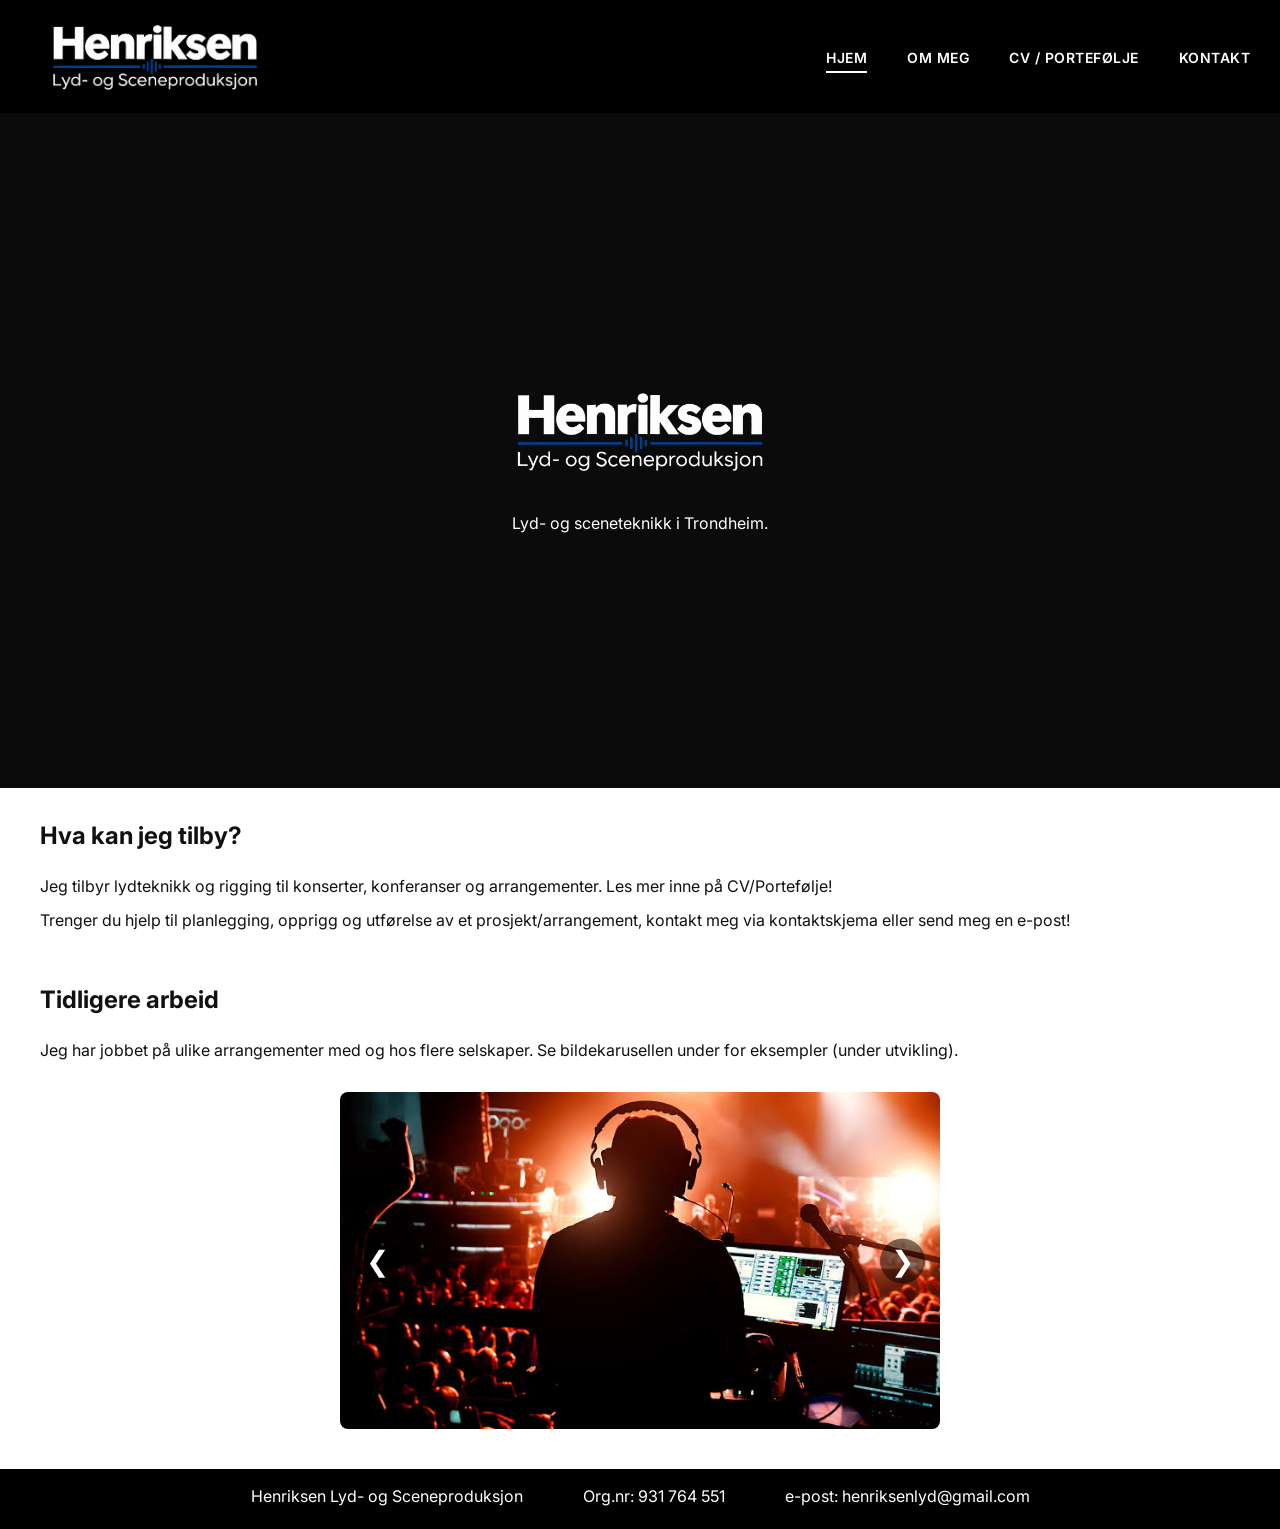
<file: index.html>
<!DOCTYPE html>
<html lang="no">

<head>
    <meta charset="UTF-8">
    <meta name="viewport" content="width=device-width, initial-scale=1.0">
    <title>Henriksen Lyd- og Sceneproduksjon</title>
    <link rel="stylesheet" href="index.css">
    <link rel="icon" type="image/x-icon" href="images/favicon.ico">
    <!-- Javascript -->  
    <script src="scripts/menu.js" defer></script>
    <script src="scripts/footer.js" defer></script>

</head>
<body>
    <div class="main-container">

        <!-- Navbar lages her fra nav.js -->
        <header id="navbar" class="navbar"></header>

        <main>

            <!-- Øverste del av forsiden -->


            <section class="ind-hero">

                <!-- Bakgrunnsvideo -->
                <video class="hero-video"
                    autoplay
                    muted
                    loop
                    playsinline
                    preload="metadata"
                    aria-hidden="true">
                    <source src="images/VideoJoaosis720p.mp4" type="video/mp4">
                </video>

                <!-- Mørkt lag over videoen -->
                <div class="hero-overlay"></div>

                <!-- Logo og tekst foran videoen -->
                <div class="hero-content">

                    <h1 class="visually-hidden">
                        Henriksen Lyd- og Sceneproduksjon
                    </h1>

                    <img
                        src="Henriksen_logoer_SVG/Henriksen_hvit_logo_transparent.svg"
                        alt=""
                        class="hero-logo"
                    >

                    <p>Lyd- og sceneteknikk i Trondheim.</p>

                </div>

            </section>



        <!-- Informasjon om tjenester -->
        <section class="ind-tjenester">
            <h2>Hva kan jeg tilby?</h2>
            <p>
                Jeg tilbyr lydteknikk og rigging
                til konserter, konferanser og arrangementer.  Les mer inne på CV/Portefølje!
            </p>
            <p>
                Trenger du hjelp til planlegging,
                opprigg og utførelse av et prosjekt/arrangement, kontakt meg via kontaktskjema
                eller send meg en e-post!
            </p>
        
        </section>

        <!-- Tidligere arbeid -->
        <section class="ind-portefolje">
            <h2>Tidligere arbeid</h2>
            <p>Jeg har jobbet på ulike arrangementer med og hos flere selskaper. 
                Se bildekarusellen under for eksempler (under utvikling).</p>
            
            <!-- Bildekarusell -->
            <div class="karusell">

                <img src="images/eksempel_bilde1.jpg"
                    alt="Bilde fra tidligere oppdrag"
                    class="karusell-bilde aktiv">

                <img src="images/eksempel_bilde2.jpg"
                    alt="Bilde fra sceneproduksjon"
                    class="karusell-bilde">

                <img src="images/eksempel_bilde3.jpg"
                    alt="Bilde fra arrangement"
                    class="karusell-bilde">

                <!-- Venstre pil -->
                <button class="karusell-knapp forrige"
                        id="forrige"
                        type="button"
                        aria-label="Forrige bilde">
                    &#10094;
                </button>

                <!-- Høyre pil -->
                <button class="karusell-knapp neste"
                        id="neste"
                        type="button"
                        aria-label="Neste bilde">
                    &#10095;
                </button>

            </div>
        <script src="scripts/image_carousel.js"></script>
        </section>

    </main>


    <!-- Footer genereres av footer.js -->
    <footer id="footer"></footer>

    </div>
</body>
</html>
</file>
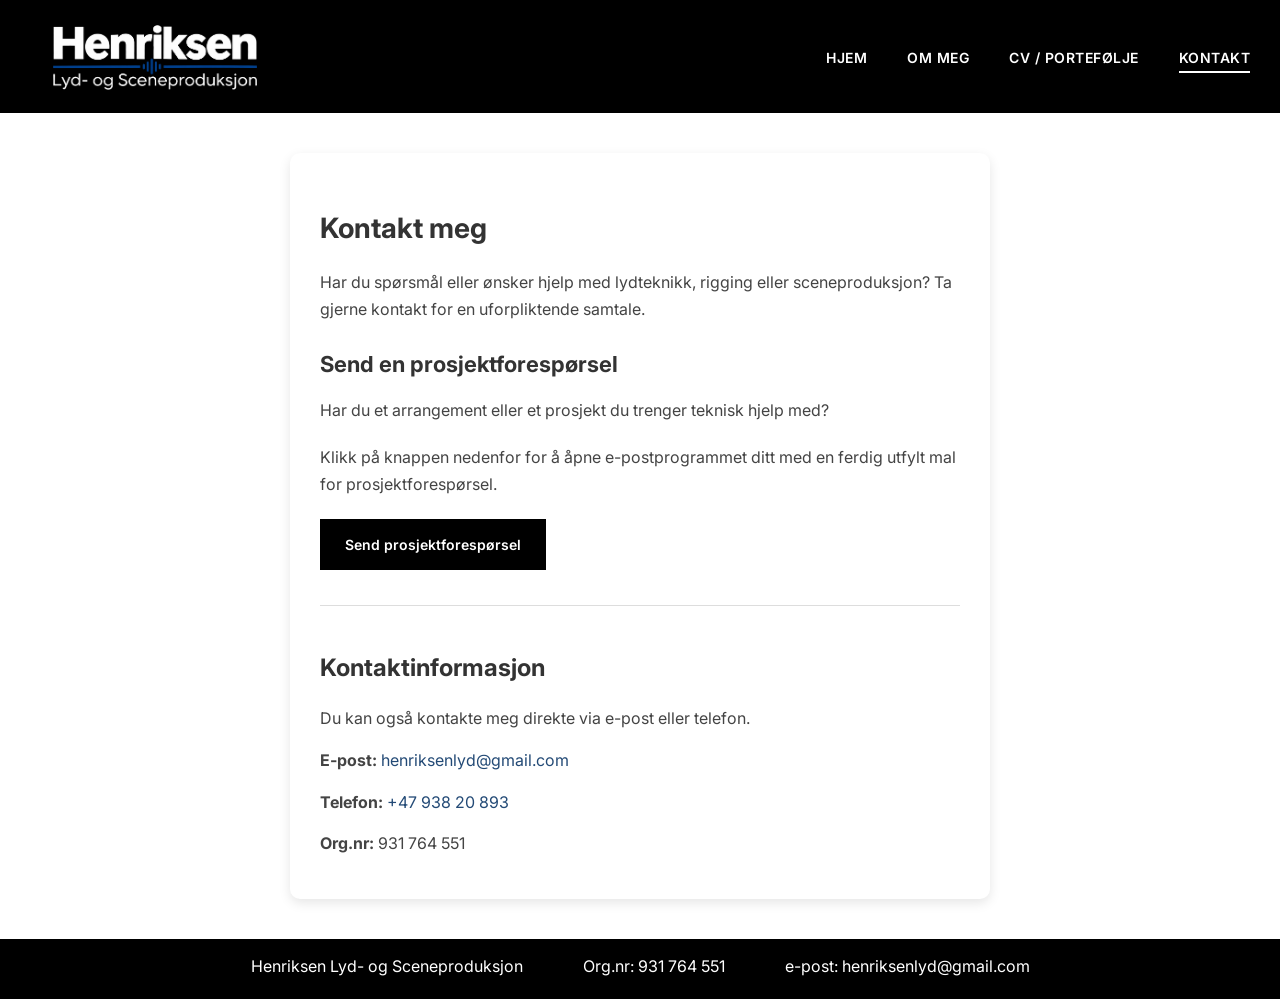
<file: contact.html>
<!DOCTYPE html>
<html lang="no">

<head>
    <meta charset="UTF-8">
    <meta name="viewport" content="width=device-width, initial-scale=1.0">

    <title>Kontakt | Henriksen Lyd- og Sceneproduksjon</title>
    <link rel="icon" type="image/x-icon" href="images/favicon.ico">
    
    <!-- Felles CSS -->
    <link rel="stylesheet" href="index.css">

    <!-- Felles script -->
    <script src="scripts/menu.js" defer></script>
    <script src="scripts/footer.js" defer></script>
</head>

<body>
    <div class="main-container">

        <!-- Felles header og navigasjonsmeny -->
        <header id="navbar" class="navbar"></header>

        <!-- Hovedinnhold -->
        <main>

            <section class="contact">

                <h2>Kontakt meg</h2>

                <p>
                    Har du spørsmål eller ønsker hjelp med
                    lydteknikk, rigging eller sceneproduksjon?
                    Ta gjerne kontakt for en uforpliktende samtale.
                </p>

                <h3>Send en prosjektforespørsel</h3>

                <p>
                    Har du et arrangement eller et prosjekt
                    du trenger teknisk hjelp med?
                </p>

                <p>
                    Klikk på knappen nedenfor for å åpne
                    e-postprogrammet ditt med en ferdig
                    utfylt mal for prosjektforespørsel.
                </p>

                <!-- Mailto-knapp -->
                <a
                    class="button button-black"
                    href="mailto:henriksenlyd@gmail.com?subject=Prosjektforesp%C3%B8rsel&amp;body=Navn:%0D%0A%0D%0ADato:%0D%0A%0D%0AProsjekttittel:%0D%0A%0D%0AProsjektbeskrivelse:%0D%0A">
                    Send prosjektforespørsel
                </a>


                <!-- Kontaktinformasjon -->

                <div class="contact-info">

                    <h2>Kontaktinformasjon</h2>

                    <p>
                        Du kan også kontakte meg direkte
                        via e-post eller telefon.
                    </p>

                    <p>
                        <strong>E-post:</strong>
                        <a href="mailto:henriksenlyd@gmail.com">
                            henriksenlyd@gmail.com
                        </a>
                    </p>

                    <p>
                        <strong>Telefon:</strong>
                        <a href="tel:+4793820893">
                            +47 938 20 893
                        </a>
                    </p>

                    <p>
                        <strong>Org.nr:</strong>
                        931 764 551
                    </p>

                </div>

            </section>

        <!-- Footer genereres fra footer.js -->
        <footer id="footer"></footer>
    </body>
</html>
</file>
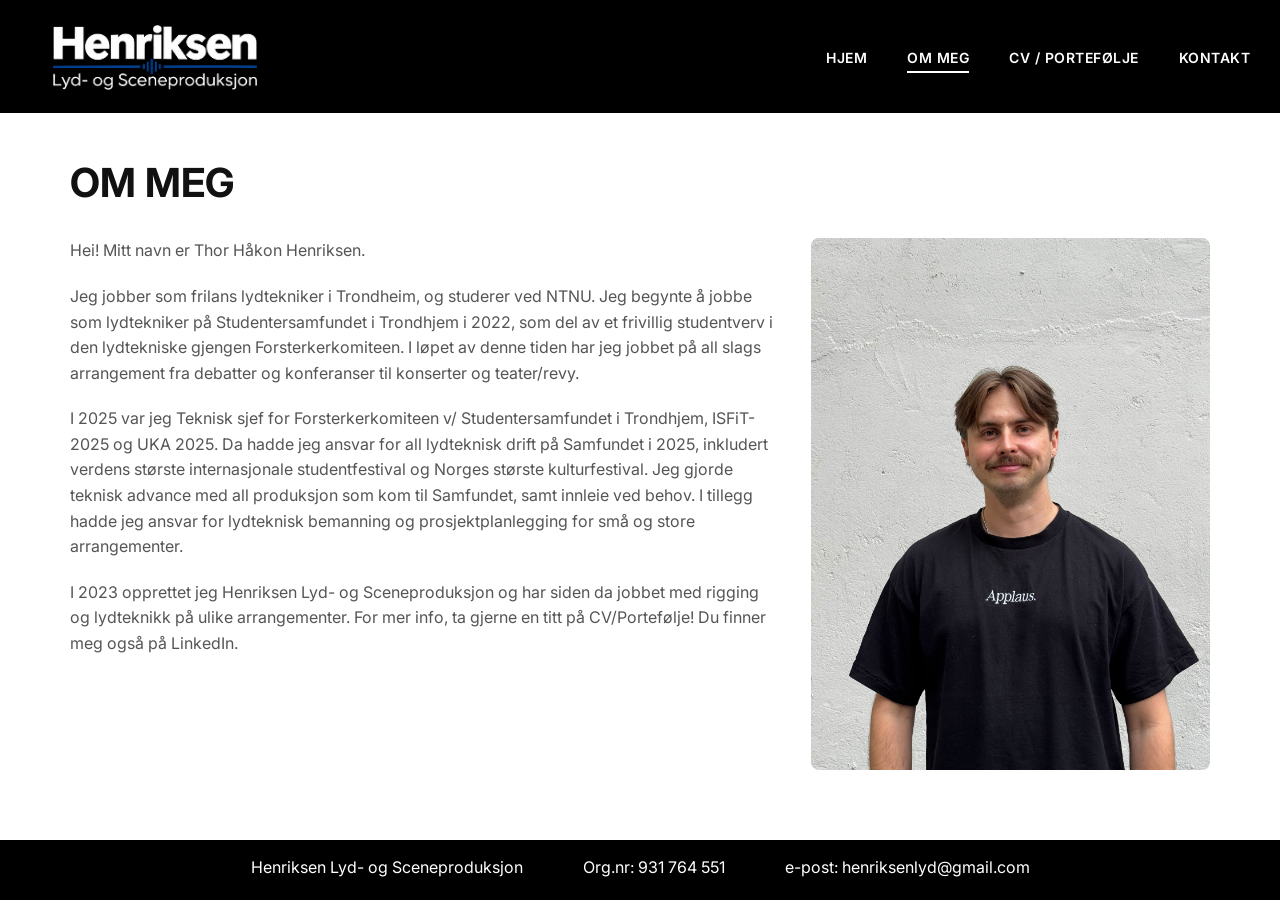
<file: information.html>
<!DOCTYPE html>
<html lang="no">

<head>
    <meta charset="UTF-8">
    <meta name="viewport"
          content="width=device-width, initial-scale=1.0">

    <title>Om meg – Henriksen Lyd- og Sceneproduksjon</title>
    <link rel="icon" type="image/x-icon" href="images/favicon.ico">
    <link rel="stylesheet" href="index.css">

    <!-- Javascript -->
    <script src="scripts/menu.js" defer></script>
    <script src="scripts/footer.js" defer></script>
</head>
    <body>
        <div class="main-container">
            <!-- Navbar lages her fra nav.js -->
            <header id="navbar" class="navbar"></header>

        <!-- Informasjons seksjon -->
        <main class="inf-seksjon">
            <h1 class="inf-titel">OM MEG</h1>

            <div class="inf-tekst">
                <img src="images/Thor_Portrett.jpeg"
                    alt="Portrett av Thor Håkon Henriksen"
                    class="inf-bilde">
                <p>Hei! Mitt navn er Thor Håkon Henriksen.</p>
                <p>Jeg jobber som frilans lydtekniker i Trondheim, og studerer ved NTNU. 
                    Jeg begynte å jobbe som lydtekniker på Studentersamfundet i Trondhjem i 2022, 
                    som del av et frivillig studentverv i den lydtekniske gjengen Forsterkerkomiteen.  
                    I løpet av denne tiden har jeg jobbet på all slags arrangement fra debatter og konferanser til konserter og teater/revy.
                </p>
                <p>
                    I 2025 var jeg Teknisk sjef for Forsterkerkomiteen v/ Studentersamfundet i Trondhjem, ISFiT-2025 og UKA 2025. 
                    Da hadde jeg ansvar for all lydteknisk drift på Samfundet i 2025, inkludert verdens største internasjonale studentfestival og Norges største kulturfestival.
                    Jeg gjorde teknisk advance med all produksjon som kom til Samfundet, samt innleie ved behov. 
                    I tillegg hadde jeg ansvar for lydteknisk bemanning og prosjektplanlegging for små og store arrangementer.
                </p>
                <p>
                    I 2023 opprettet jeg Henriksen Lyd- og Sceneproduksjon og har siden da jobbet med rigging og lydteknikk på ulike arrangementer.
                    For mer info, ta gjerne en titt på CV/Portefølje! Du finner meg også på LinkedIn.
                </p>
                </div>
        </main>

        <!-- Footer genereres fra footer.js -->
        <footer id="footer"></footer>
    </body>
</html>
</file>
<file: index.css>
/*global*/
@import url('https://fonts.googleapis.com/css2?family=Inter:wght@100..900&display=swap');


/* Generelle innstillinger */
html {
    scroll-behavior: smooth;
    scroll-padding-top: 100px;
}

body {
    margin: 0;
    font-family: Inter, Arial, sans-serif;
    color: #111111;
    background-color: #FFFFFF;
    line-height: 1.5;
}

/* Avsnitt på forsiden */
.ind-tjenester p,
.ind-portefolje p {
    margin-top: 0;
    margin-bottom: 10px;
}
/* Hovedcontainer */
.main-container {
    min-height: 100vh;
    display: flex;
    flex-direction: column;
}

/* Navigasjonsmeny */
.navbar {
    position: sticky;
    top: 0;
    width: 100%;
    background-color: #000000;
    color: #FFFFFF;
    z-index: 1000;
    white-space: nowrap;
}

.nav-container {
    max-width: 1400px;
    margin: 0 auto;
    padding: 15px 30px;

    display: flex;
    justify-content: space-between;
    align-items: center;
}

/* LOGO PÅ MENY */

.nav-logo {
    display: flex;
    flex-direction: column;
    line-height: 1.2;
    color: #FFFFFF;
    width: 250px;
}

.logo-name {
    font-size: 28px;
    font-weight: 800;
    letter-spacing: 3px;
}

.logo-subtitle {
    font-size: 12px;
    font-weight: 500;
    letter-spacing: 1.2px;
}


/* MENY LINKER */

.nav-links {
    display: flex;
    align-items: center;
    gap: 40px;
    list-style: none;
    margin: 0px;
}

.nav-links a {
    color: #FFFFFF;
    font-size: 14px;
    font-weight: 600;
    letter-spacing: 0.5px;

    transition: opacity 0.2s ease;

    position: relative;
}

.nav-links a:hover {
    opacity: 0.6;
}

.nav-links a::after {
    content: "";
    position: absolute;

    width: 0;
    height: 2px;

    background-color: #FFFFFF;

    bottom: -7px;
    left: 0;

    transition: width 0.2s ease;
}

.nav-links a:hover::after,
.nav-links a.active::after {
    width: 100%;
}


/* HAMBURGER MENY */

.menu-toggle {
    display: none;
    background: none;
    border: none;
    cursor: pointer;

    flex-direction: column;
    gap: 6px;

    padding: 8px;
}

.menu-toggle span {
    display: block;
    width: 26px;
    height: 2px;

    background-color: #FFFFFF;

    transition: 0.3s ease;
}


/* Hamburger animasjon */

.menu-toggle.open span:nth-child(1) {
    transform: translateY(8px) rotate(45deg);
}

.menu-toggle.open span:nth-child(2) {
    opacity: 0;
}

.menu-toggle.open span:nth-child(3) {
    transform: translateY(-8px) rotate(-45deg);
}

/*informasjon*/

/* OM MEG - DESKTOP */


.inf-seksjon {
    display: flow-root;
    max-width: 1200px;
    margin: 0 auto;
    padding: 40px 30px;
    box-sizing: border-box;
}

.inf-titel {
    font-size: 40px;
    margin: 0 0 25px;
}

.inf-tekst {
    display: flow-root;
    font-size: 16px;
    line-height: 1.6;
    color: #555555;
}

.inf-tekst p {
    margin: 0 0 20px;
}

/* Bildet til høyre, teksten flyter rundt */
.inf-bilde {
    float: right;
    width: 35%;
    max-width: 400px;
    height: auto;
    margin: 0 0 20px 30px;
    border-radius: 8px;
}

/* Mobil */
@media (max-width: 768px) {
    .inf-seksjon {
        padding: 25px 16px;
    }

    .inf-titel {
        font-size: 30px;
    }

    .inf-bilde {
        float: right;
        width: 38%;
        margin: 0 0 12px 15px;
    }
}



/* BILDEKARUSELL */

.karusell {
    position: relative;
    width: 100%;
    max-width: 600px;
    margin: 30px auto;
    overflow: hidden;
    border-radius: 8px;
}

/* Bilder */
.karusell-bilde {
    display: none;
    width: 100%;
    aspect-ratio: 16 / 9;
    object-fit: cover;
}

/* Aktivt bilde */
.karusell-bilde.aktiv {
    display: block;
}

/* Pilknapper */
.karusell-knapp {
    position: absolute;
    top: 50%;
    transform: translateY(-50%);

    background-color: rgba(0, 0, 0, 0.5);
    color: white;
    border: none;
    border-radius: 50%;

    width: 45px;
    height: 45px;
    font-size: 28px;

    display: flex;
    justify-content: center;
    align-items: center;

    cursor: pointer;
    z-index: 2;
}

/* Venstre pil */
.karusell-knapp.forrige {
    left: 15px;
}

/* Høyre pil */
.karusell-knapp.neste {
    right: 15px;
}

/* Hover-effekt */
.karusell-knapp:hover {
    background-color: rgba(0, 0, 0, 0.8);
}

/* Tastaturnavigasjon */
.karusell-knapp:focus-visible {
    outline: 3px solid white;
    outline-offset: 3px;
}

/* MOBILTILPASNING */
@media (max-width: 600px) {

    .karusell-bilde {
        aspect-ratio: 4 / 3;
    }

    .karusell-knapp {
        width: 40px;
        height: 40px;
        font-size: 24px;
    }

    .karusell-knapp.forrige {
        left: 8px;
    }

    .karusell-knapp.neste {
        right: 8px;
    }
}


/* Hoveddel */

/* HERO-SEKSJON */
.ind-hero {
    position: relative;
    width: 100%;
    min-height: 75vh;

    display: flex;
    justify-content: center;
    align-items: center;

    text-align: center;
    background-color: #111111;
    overflow: hidden;

    /* Innstillinger for videobeskjæring */
    --video-x: 50%;
    --video-y: 60%;
    --video-zoom: 1;
}

/* BAKGRUNNSVIDEO */
.hero-video {
    position: absolute;
    inset: 0;

    width: 100%;
    height: 100%;
    object-fit: cover;

    object-position: var(--video-x) var(--video-y);
    transform: scale(var(--video-zoom));

    z-index: 0;
}

/* MØRKT LAG OVER VIDEOEN */
.hero-overlay {
    position: absolute;
    inset: 0;
    background-color: rgba(0, 0, 0, 0.35);
    z-index: 1;
    pointer-events: none;
}

/* LOGO OG TEKST */
.hero-content {
    position: relative;
    z-index: 2;

    width: 100%;
    max-width: 1200px;
    padding: 40px 30px;
    box-sizing: border-box;

    color: white;
}

/* SKJULT OVERSKRIFT FOR SKJERMLESERE */
.visually-hidden {
    position: absolute;
    width: 1px;
    height: 1px;
    padding: 0;
    margin: -1px;
    overflow: hidden;
    clip-path: inset(50%);
    white-space: nowrap;
    border: 0;
}

/* REDUSERT BEVEGELSE */
@media (prefers-reduced-motion: reduce) {
    .hero-video {
        display: none;
    }
}

/* Stor logo på forsiden */
.hero-logo {
    width: 300px;
    max-width: 100%;
    height: auto;
    display: block;
    margin: 30px auto;
}
/* Tjenester og portefølje */
.ind-tjenester,
.ind-portefolje {
    max-width: 1200px;
    margin: auto;
    padding: 10px 30px;
}

/* Footer */

footer {
    background-color: #000000;
    color: #FFFFFF;

    margin-top: auto;
    display: flex;
    justify-content: center;
    align-items: center;
    gap: 60px;

    padding: 15px 20px;
}

footer p {
    margin: 0;
    height: 30px;
}



/* Mobiltilpasning */
@media (max-width: 850px) {
    .ind-hero h1 {
        font-size: 32px;
    }

    footer {
    flex-direction: column;
    gap: 10px;
    text-align: center;
}
}


/* PORTFOLIO */

.container {
    width: 100%;
    max-width: 1200px;
    margin: 0 auto;
    padding: 0 30px;
    box-sizing: border-box;
}

a {
    color: inherit;
    text-decoration: none;
}

img {
    max-width: 100%;
    display: block;
}
.portfolio-hero {
    padding: 110px 0 120px;
    background-color: #F5F5F5;
}

.eyebrow {
    font-size: 12px;
    font-weight: 700;
    letter-spacing: 2px;
    color: #666666;
    margin-bottom: 18px;
}

.portfolio-hero h1 {
    font-size: 48px;
    font-weight: 800;
    letter-spacing: -1.5px;
    margin-bottom: 20px;
}

.hero-description {
    max-width: 600px;
    font-size: 18px;
    color: #555555;
    margin-bottom: 35px;
}
/* KNAPPER */

.button {
    display: inline-flex;
    align-items: center;
    gap: 20px;

    padding: 15px 25px;

    font-size: 14px;
    font-weight: 600;

    transition: 0.2s ease;
}

.button-black {
    background-color: #000000;
    color: #FFFFFF;
}

.button-black:hover {
    background-color: #333333;
}

.button-white {
    background-color: #FFFFFF;
    color: #000000;
}

.button-white:hover {
    background-color: #DDDDDD;
}


/* GENERELT */

.section {
    padding: 100px 0;
}

.section-heading {
    max-width: 650px;
    margin-bottom: 55px;
}

.section-heading h2 {
    font-size: 34px;
    font-weight: 800;
    letter-spacing: -0.8px;
    margin-bottom: 18px;
}

.section-heading > p:last-child {
    color: #555555;
}

/* KOMPETANSE */

.competence-section {
    background-color: #FFFFFF;
}

.competence-grid {
    display: grid;
    grid-template-columns: repeat(4, 1fr);
    gap: 25px;
}

.competence-card {
    border-top: 2px solid #000000;
    padding-top: 25px;
}

.card-number {
    font-size: 12px;
    font-weight: 700;
    color: #888888;
}

.competence-card h3,
.education-card h3 {
    font-size: 20px;
    font-weight: 700;
    margin: 20px 0 12px;
}

.competence-card p,
.education-card p {
    color: #555555;
    font-size: 15px;
}


/* ERFARING / TIDSLINJE */

.experience-section {
    background-color: #F5F5F5;
}

.timeline {
    max-width: 850px;
}

.timeline-item {
    display: grid;
    grid-template-columns: 180px 1fr;
    gap: 30px;

    padding: 30px 0;

    border-bottom: 1px solid #D9D9D9;
}

.timeline-date {
    font-size: 13px;
    font-weight: 700;
    color: #666666;
}

.timeline-content h3 {
    font-size: 20px;
    font-weight: 700;
    margin-bottom: 8px;
}

.timeline-subtitle {
    font-size: 14px;
    font-weight: 600;
    color: #666666;
    margin-bottom: 15px;
}

.timeline-content p:last-child {
    color: #555555;
}


/* UTDANNING */

.education-section {
    background-color: #FFFFFF;
}

.education-grid {
    display: grid;
    grid-template-columns: repeat(2, 1fr);
    gap: 30px;
}

.education-card {
    padding: 30px;
    border: 1px solid #D9D9D9;
}

.education-place {
    font-weight: 600;
    margin-bottom: 12px;
}


/* PROSJEKT / PORTFOLIO */

.projects-section {
    background-color: #F5F5F5;
}

.projects-grid {
    display: grid;
    grid-template-columns: repeat(3, 1fr);
    gap: 30px;
}

.project-card {
    background-color: #FFFFFF;
    transition: transform 0.25s ease, box-shadow 0.25s ease;
}

.project-image {
    width: 100%;
    aspect-ratio: 4 / 3;
    overflow: hidden;
    background-color: #D9D9D9;
}

.project-image img {
    width: 100%;
    height: 100%;
    object-fit: cover;

    transition: transform 0.4s ease;
}

.project-card:hover {
    transform: translateY(-5px);
    box-shadow: 0 8px 25px rgba(0, 0, 0, 0.08);
}

/* Knapp som dekker hele kortet */

.project-open-button {
    display: block;
    width: 100%;
    height: 100%;
    padding: 0;

    border: none;
    background: transparent;
    color: inherit;

    font: inherit;
    text-align: left;
    cursor: pointer;
}

.project-open-button:focus-visible {
    outline: 3px solid #555555;
    outline-offset: 4px;
}

/* Les mer-tekst */

.project-read-more {
    display: inline-block;
    margin-top: 15px;

    font-size: 13px;
    font-weight: 700;

    color: #111111;

    transition: opacity 0.2s ease;
}

.project-open-button:hover .project-read-more {
    opacity: 0.55;
}

.project-info {
    padding: 25px;
}

.project-category {
    font-size: 11px;
    font-weight: 700;
    letter-spacing: 1.5px;
    color: #777777;
    margin-bottom: 12px;
}

.project-info h3 {
    font-size: 20px;
    font-weight: 700;
    margin-bottom: 12px;
}

.project-info p:last-child {
    font-size: 14px;
    color: #555555;
}

/* Innhold */

.dialog-content {
    display: flex;
    flex-direction: column;
}

/* Stort prosjektbilde */

.dialog-image-container {
    width: 100%;
    max-height: 450px;
    background-color: #EEEEEE;
    overflow: hidden;
}

.dialog-image {
    display: block;
    width: 100%;
    max-height: 450px;
    object-fit: cover;
}

/* Prosjektinformasjon */

.dialog-info {
    padding: 35px 40px 45px;
}

.dialog-category {
    font-size: 11px;
    font-weight: 700;
    letter-spacing: 2px;
    color: #777777;
    margin-bottom: 15px;
}

.dialog-title {
    font-size: 30px;
    font-weight: 800;
    margin: 0 0 20px;
}

.dialog-description {
    font-size: 16px;
    line-height: 1.8;
    color: #555555;

    white-space: pre-line;
}

/* Lukkeknapp */

.dialog-close {
    position: absolute;
    top: 15px;
    right: 15px;

    width: 40px;
    height: 40px;

    border: none;
    border-radius: 50%;

    background-color: #FFFFFF;
    color: #111111;

    font-size: 28px;
    line-height: 1;

    cursor: pointer;

    z-index: 10;

    transition: background-color 0.2s ease;
}

.dialog-close:hover {
    background-color: #DDDDDD;
}

.dialog-close:focus-visible {
    outline: 3px solid #777777;
    outline-offset: 3px;
}


/* LAST NED CV */

.cv-download-section {
    background-color: #000000;
    color: #FFFFFF;
    padding: 75px 0;
}

.cv-download-content {
    display: flex;
    align-items: center;
    justify-content: space-between;
    gap: 40px;
}

.cv-download-content .eyebrow {
    color: #AAAAAA;
}

.cv-download-content h2 {
    font-size: 32px;
    font-weight: 800;
    margin-bottom: 15px;
}

.cv-download-content p:not(.eyebrow) {
    max-width: 550px;
    color: #CCCCCC;
}


/* FOKUS */

a:focus-visible,
button:focus-visible {
    outline: 3px solid #777777;
    outline-offset: 4px;
}


/* RESPONSIV */

@media (max-width: 900px) {

    .competence-grid {
        grid-template-columns: repeat(2, 1fr);
    }

    .projects-grid {
        grid-template-columns: repeat(2, 1fr);
    }

}


@media (max-width: 650px) {

    /* MENY */

    .nav-container {
        padding: 15px 20px;
    }

    .nav-logo {
    width: 100px;
    }

    .menu-toggle {
        display: flex;
    }

    .nav-links {
        display: none;

        position: absolute;
        top: 100%;
        left: 0;

        width: 100%;

        background-color: #000000;

        flex-direction: column;
        align-items: flex-start;

        gap: 0;

        padding: 10px 20px 25px;
    }

    .nav-links.active {
        display: flex;
    }

    .nav-links li {
        width: 100%;
    }

    .nav-links a {
        display: block;
        padding: 15px 0;
        width: fit-content;
    }

    /* GENERELL */

    .container {
        padding: 0 20px;
    }

    .section {
        padding: 70px 0;
    }


    /* HERO */

    .portfolio-hero {
        padding: 80px 0;
    }

    .portfolio-hero h1 {
        font-size: 36px;
    }

    .hero-description {
        font-size: 16px;
    }


    /* HEADINGS */

    .section-heading h2 {
        font-size: 28px;
    }


    /* COMPETENCE */

    .competence-grid {
        grid-template-columns: 1fr;
        gap: 35px;
    }


    /* EXPERIENCE */

    .timeline-item {
        grid-template-columns: 1fr;
        gap: 15px;
    }


    /* EDUCATION */

    .education-grid {
        grid-template-columns: 1fr;
    }


    /* PROJECTS */

    .projects-grid {
        grid-template-columns: 1fr;
    }

        .project-dialog {
        width: calc(100% - 24px);
        max-height: 90vh;
    }

    .dialog-image-container {
        max-height: 250px;
    }

    .dialog-image {
        max-height: 250px;
    }

    .dialog-info {
        padding: 25px 22px 30px;
    }

    .dialog-title {
        font-size: 24px;
    }

    .dialog-description {
        font-size: 15px;
    }

    /* DOWNLOAD */

    .cv-download-content {
        flex-direction: column;
        align-items: flex-start;
    }

    .cv-download-content h2 {
        font-size: 28px;
    }
}

/* Kontakt Henriksen Lyd- og Sceneproduksjon */

.contact {
    max-width: 700px;
    margin: 40px auto;
    padding: 30px;
    background-color: #ffffff;
    border-radius: 10px;
    box-shadow: 0 4px 12px rgba(0, 0, 0, 0.1);
    box-sizing: border-box;
}

/* Headings */

.contact h2 {
    font-size: 28px;
    color: #333333;
    margin-bottom: 20px;
}

.contact h3 {
    font-size: 22px;
    color: #333333;
    margin-top: 25px;
    margin-bottom: 15px;
}

/* Paragraphs */

.contact p {
    font-size: 16px;
    line-height: 1.7;
    color: #444444;
    margin-bottom: 20px;
}

/* MAILTO BUTTON */

.mailto-knapp {
    display: inline-block;
    padding: 15px 30px;
    margin: 15px 0;

    background-color: #000000;
    color: #ffffff;

    text-decoration: none;
    border-radius: 5px;

    font-size: 16px;
    font-weight: bold;
    text-align: center;

    transition: background-color 0.2s;
}

/* Button hover */

.mailto-knapp:hover {
    background-color: #444444;
    color: #ffffff;
}

/* Keyboard accessibility */

.mailto-knapp:focus-visible {
    background-color: #444444;
    outline: 3px solid #4a90e2;
    outline-offset: 3px;
}

/* CONTACT INFORMATION */

.contact-info {
    margin-top: 35px;
    padding-top: 25px;
    border-top: 1px solid #dddddd;
}

/* Contact information heading */

.contact-info h2 {
    font-size: 24px;
    color: #333333;
    margin-bottom: 20px;
}

/* Contact information paragraphs */

.contact-info p {
    font-size: 16px;
    line-height: 1.6;
    margin-bottom: 12px;
}

/* Contact information links */

.contact-info a {
    color: #234a76;
    text-decoration: none;
    overflow-wrap: anywhere;
}

/* Contact links hover */

.contact-info a:hover {
    text-decoration: underline;
}

/* Contact links keyboard focus */

.contact-info a:focus-visible {
    outline: 2px solid #4a90e2;
    outline-offset: 3px;
}

/* RESPONSIVE DESIGN */

/* Tablets - 768px and smaller */

@media (max-width: 768px) {

    .contact {
        margin: 20px;
        padding: 25px;
    }

    .contact h2 {
        font-size: 25px;
    }

    .contact h3 {
        font-size: 21px;
    }

    .contact p {
        font-size: 16px;
    }

    .contact-info h2 {
        font-size: 23px;
    }
}

/* Mobile devices - 480px and smaller */

@media (max-width: 480px) {

    .contact {
        margin: 10px;
        padding: 20px;
    }

    .contact h2 {
        font-size: 23px;
    }

    .contact h3 {
        font-size: 20px;
    }

    .contact p {
        font-size: 15px;
    }

    /* Full-width mailto button */

    .mailto-knapp {
        display: block;
        width: 100%;
        box-sizing: border-box;
        padding: 14px 15px;
        font-size: 15px;
    }

    .contact-info {
        margin-top: 25px;
        padding-top: 20px;
    }

    .contact-info h2 {
        font-size: 21px;
    }

    .contact-info p {
        font-size: 15px;
    }
}

/* Small mobile devices - 360px and smaller */

@media (max-width: 360px) {

    .contact {
        margin: 8px;
        padding: 15px;
    }

    .contact h2 {
        font-size: 21px;
    }

    .contact h3 {
        font-size: 18px;
    }

    .contact p {
        font-size: 14px;
    }

    .contact-info p {
        font-size: 14px;
    }
}
</file>
